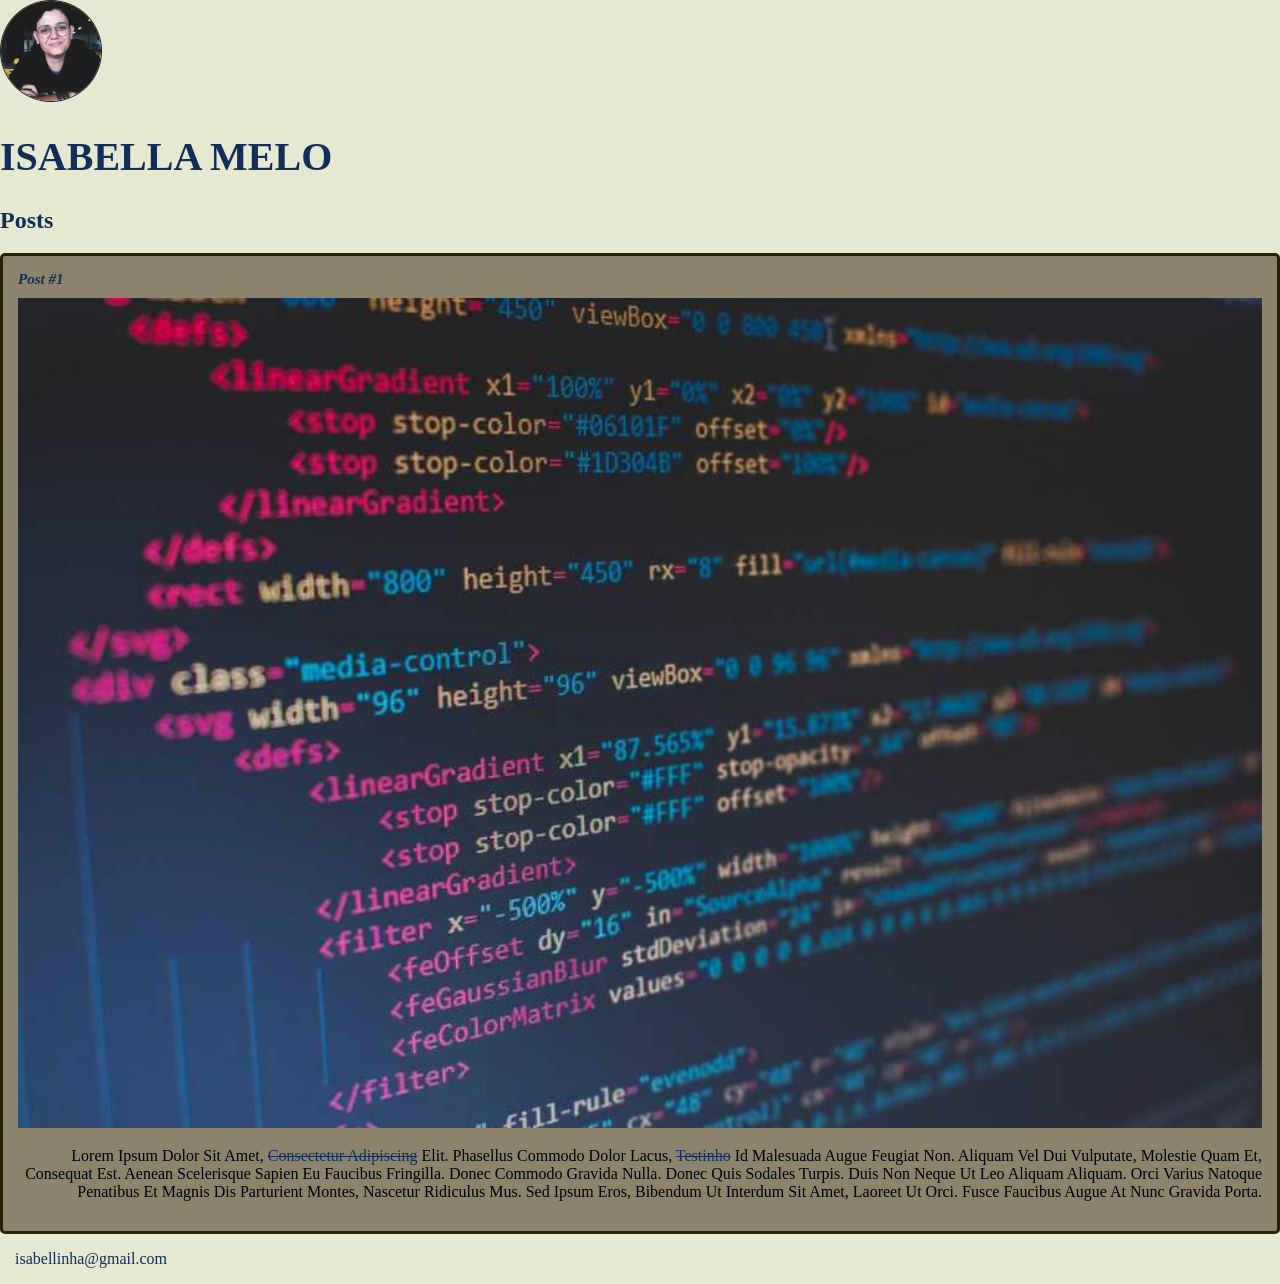
<file: 02. Introdução HTML5 e CSS3/index.html>
<!DOCTYPE html>
<html>
    <head>
        <meta charset="utf-8">
        <title>Isabella Melo</title>
        <link rel="stylesheet" href="style.css">
    </head>
    <body>
        <header>
            <img src="isabella.jpeg" alt="Isabella Melo" class="photo">
            <h1 id="title">Isabella Melo</h1>
        </header>
        <section>
            <header>
                <h2 class="subtitle">Posts</h2>
            </header>
            <article class="post"> 
                <header>
                    <h3 class="post_title">Post #1</h3>
                    <img src="software.jpg" alt="Imagem de Capa com Cógigos" class="post_image">
                </header>
                <p class="post_content">
                    Lorem ipsum dolor sit amet, <a href="https://www.linkedin.com/in/isabella-cpmelo/" target="_blank">consectetur adipiscing</a> elit. Phasellus commodo dolor lacus, <a href="mailto:isabellia@gmail.com">testinho</a> id malesuada augue feugiat non. Aliquam vel dui vulputate, molestie quam et, consequat est. Aenean scelerisque sapien eu faucibus fringilla. Donec commodo gravida nulla. Donec quis sodales turpis. Duis non neque ut leo aliquam aliquam. Orci varius natoque penatibus et magnis dis parturient montes, nascetur ridiculus mus. Sed ipsum eros, bibendum ut interdum sit amet, laoreet ut orci. Fusce faucibus augue at nunc gravida porta.
                </p>
            </article>
        </section>
        <footer> 
            <ul class="contact_list"> 
                <li>
                   <a href="mailto:isabellinha@gmail.com">isabellinha@gmail.com</a>
                </li>
            </ul>
        </footer>
    </body>
</html>
</file>
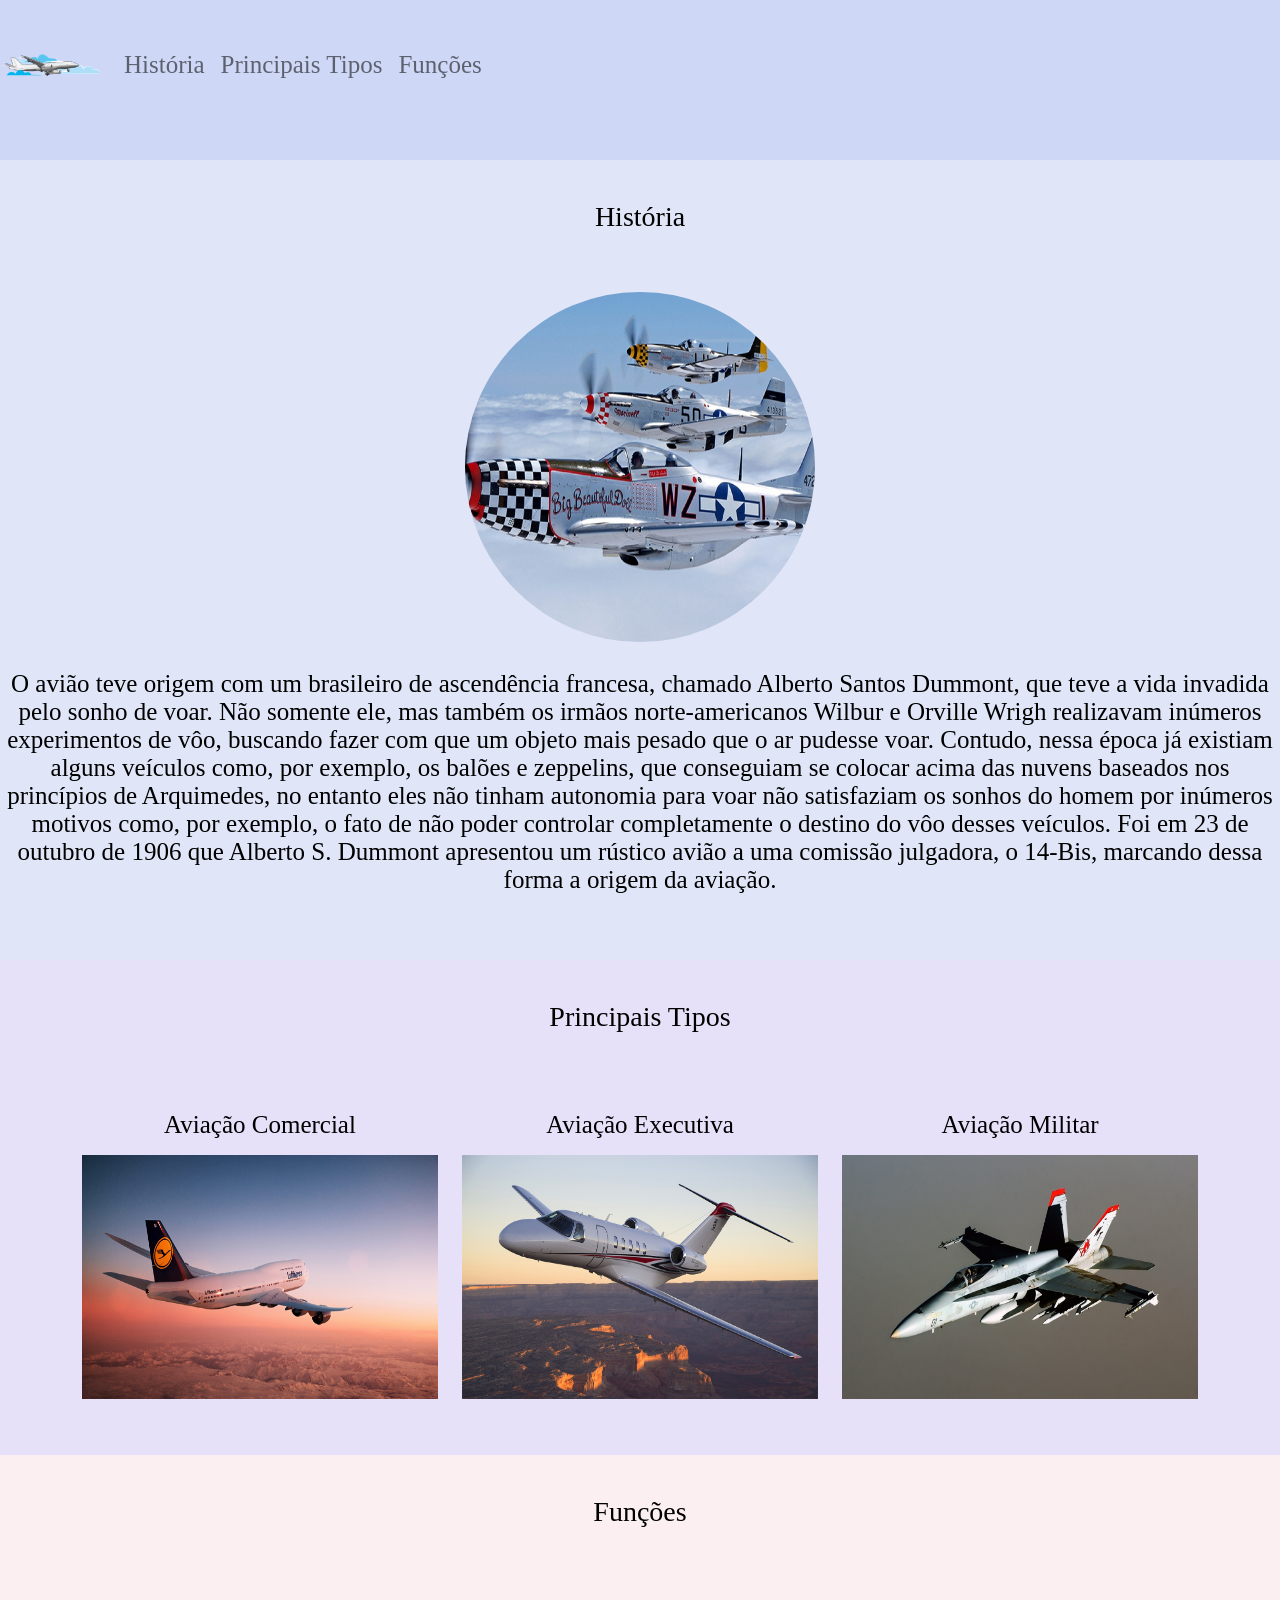
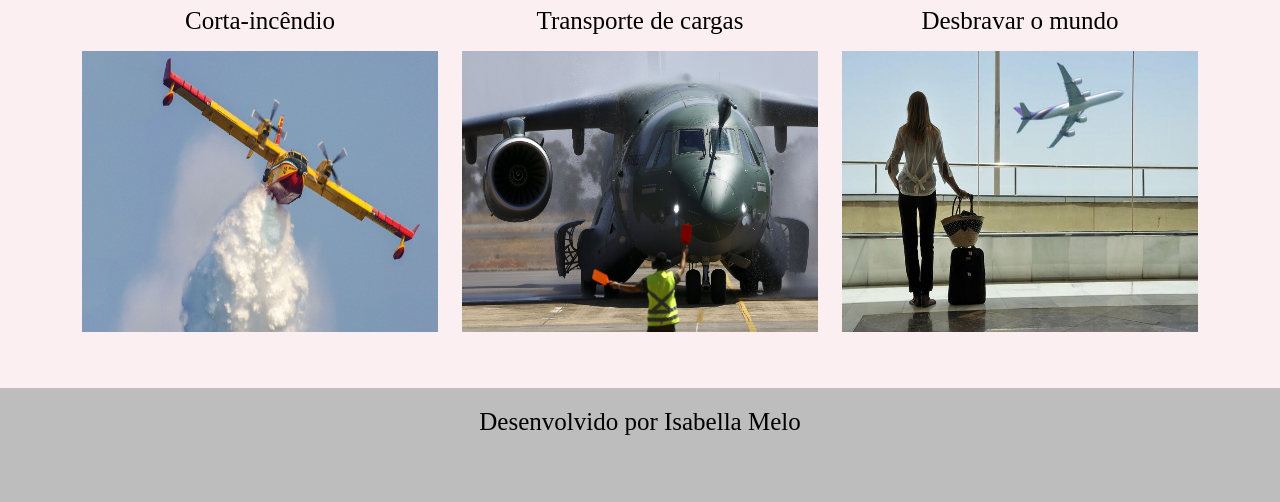
<file: 3. Contruido paginas para internet com Bootstrap/index.html>
<!DOCTYPE html>
<html lang="pt-br">
    <head>
        <title>Guia dos Aviões</title>
        <meta charset="utf-8">
        <link rel="stylesheet" type="text/css" href="bootstrap/css/bootstrap.min.css">
        <link rel="stylesheet" type="text/css" href="css/style.css">
    </head>
    <body>
        <nav class="navbar navbar-expand-lg navbar-light margin">
            <a class="navbar-brand" href="#">
                <img src="img/—Pngtree—comercial air plane_3711718.png" alt="" width="100" height="80">
            </a>
            <div class="collapse navbar-collapse">
                <ul class="navbar-nav">
                    <li class="nav-item">
                        <a class="nav-link" aria-current="page" href="#historia">História</a>
                    </li>
                    <li class="nav-item">
                        <a class="nav-link" aria-current="page" href="#principais-tipos">Principais Tipos</a>
                    </li>
                    <li class="nav-item">
                        <a class="nav-link" aria-current="page" href="#funcoes">Funções</a>
                    </li>
                </ul>
            </div>
        </nav>
        <section id="historia">
            <div class="container-fluif historia text-center margin">
                <h3 class="margin">História</h3>
                <img src="img/Pilatus PC-12NG.jpg" class="rounded-circle" width="350" height="350">
                <p> <br/> O avião teve origem com um brasileiro de ascendência francesa, chamado Alberto Santos Dummont, que teve a vida invadida pelo sonho de voar. Não somente ele, mas também os irmãos norte-americanos Wilbur e Orville Wrigh realizavam inúmeros experimentos de vôo, buscando fazer com que um objeto mais pesado que o ar pudesse voar. Contudo, nessa época já existiam alguns veículos como, por exemplo, os balões e zeppelins, que conseguiam se colocar acima das nuvens baseados nos princípios de Arquimedes, no entanto eles não tinham autonomia para voar não satisfaziam os sonhos do homem por inúmeros motivos como, por exemplo, o fato de não poder controlar completamente o destino do vôo desses veículos. Foi em 23 de outubro de 1906 que Alberto S. Dummont apresentou um rústico avião a uma comissão julgadora, o 14-Bis, marcando dessa forma a origem da aviação.</p>
            </div>
        </section>
        <section id="principais-tipos">
            <div class="container-fluif principais-tipos text-center margin">
                <h3 class="margin">Principais Tipos</h3>
                <div class="container margin">
                    <div class="row">
                        <div class="col-lg-4">
                            <p>Aviação Comercial</p>
                            <img src="img/Comerciaç.jpg" width="100%" height="100%">
                        </div>
                        <div class="col-lg-4">
                            <p>Aviação Executiva</p>
                            <img src="img/executivo.jpg" width="100%" height="100%">
                        </div>
                        <div class="col-lg-4">
                            <p>Aviação Militar</p>
                            <img src="img/militar.jpg" width="100%" height="100%">
                        </div>
                    </div>

                </div>
            </div>
        </section>
        <section id="funcoes">
            <div class="container-fluid text-center margin funcoes">
                <h3 class="margin">Funções</h3>
                <div class="container margin">
                    <div class="row">
                        <div class="col-lg-4">
                            <p>Corta-incêndio</p>
                            <img src="img/bombeiros.jpg" width="100%" height="100%">
                        </div>
                        <div class="col-lg-4">
                            <p>Transporte de cargas</p>
                            <img src="img/transporte-cargas.jpg" width="100%" height="100%"> 
                        </div>
                        <div class="col-lg-4">
                            <p>Desbravar o mundo</p>
                            <img src="img/viagens.jpg" width="100%" height="100%">
                        </div>
                    </div>
                </div>
            </div>   
        </section>

        <footer class="container-fluif footer text-center margin">
            <p>Desenvolvido por Isabella Melo</p>
        </footer>
    </body>

</html>
</file>
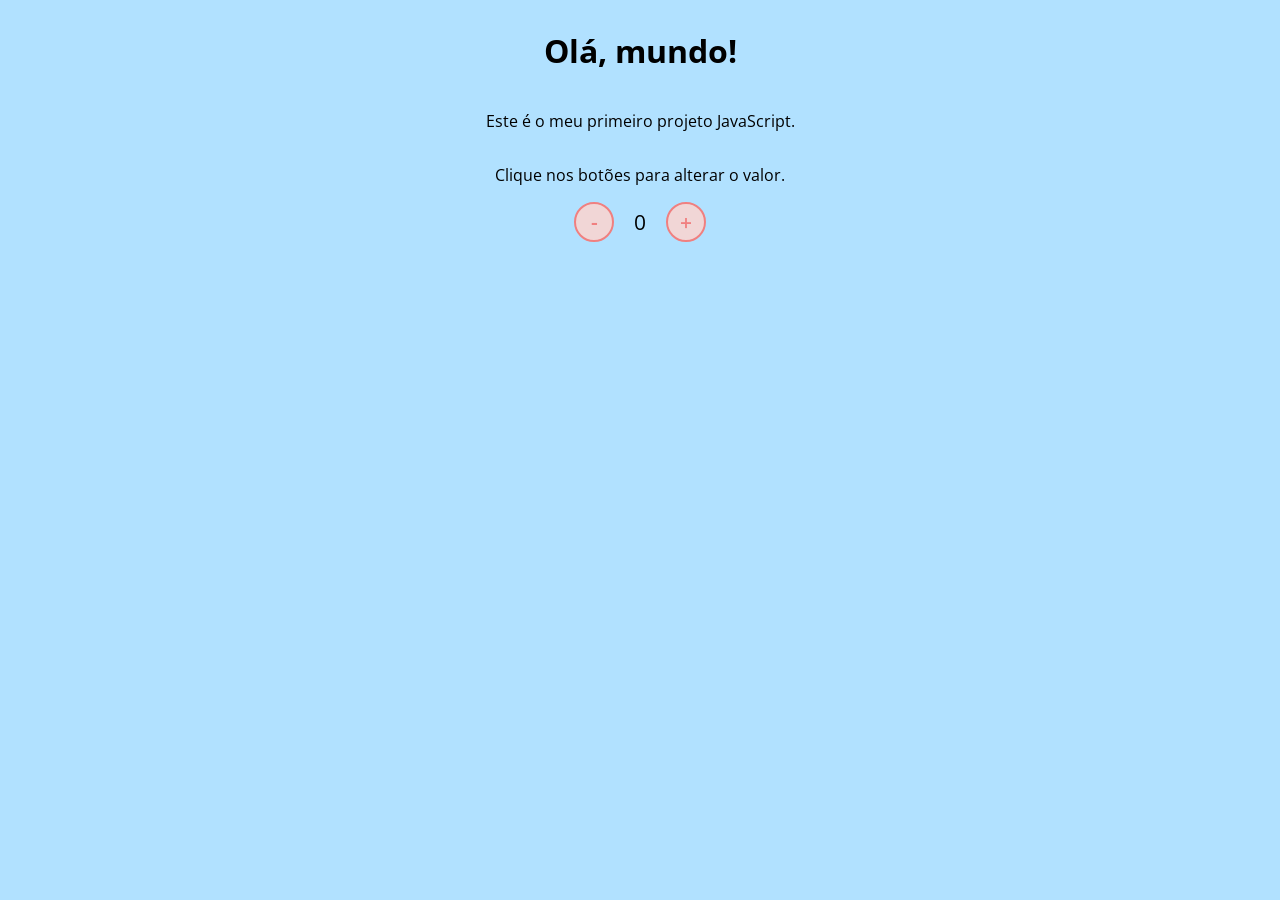
<file: 03. Introdução ao JavaScript/contador/index.html>
<!DOCTYPE html>
<html lang="en">
<head>
    <meta charset="UTF-8">
    <meta http-equiv="X-UA-Compatible" content="IE=edge">
    <meta name="viewport" content="width=device-width, initial-scale=1.0">
    <link rel="stylesheet" href="assets/css/style.css">
    <title>Contador</title>
</head>
<body>
    <h1>Olá, mundo!</h1>
    <p>Este é o meu primeiro projeto JavaScript.</p>
    <p>Clique nos botões para alterar o valor.</p>
    <div id="counter">
        <button name="subtrair" onclick="decrement()"> - </button>
        <span id="currentNumber">0</span>
        <button name="adicionar" onclick="increment()">+</button>
    </div>
    <script src="assets/js/scripts.js"></script>
</body>
</html>
</file>
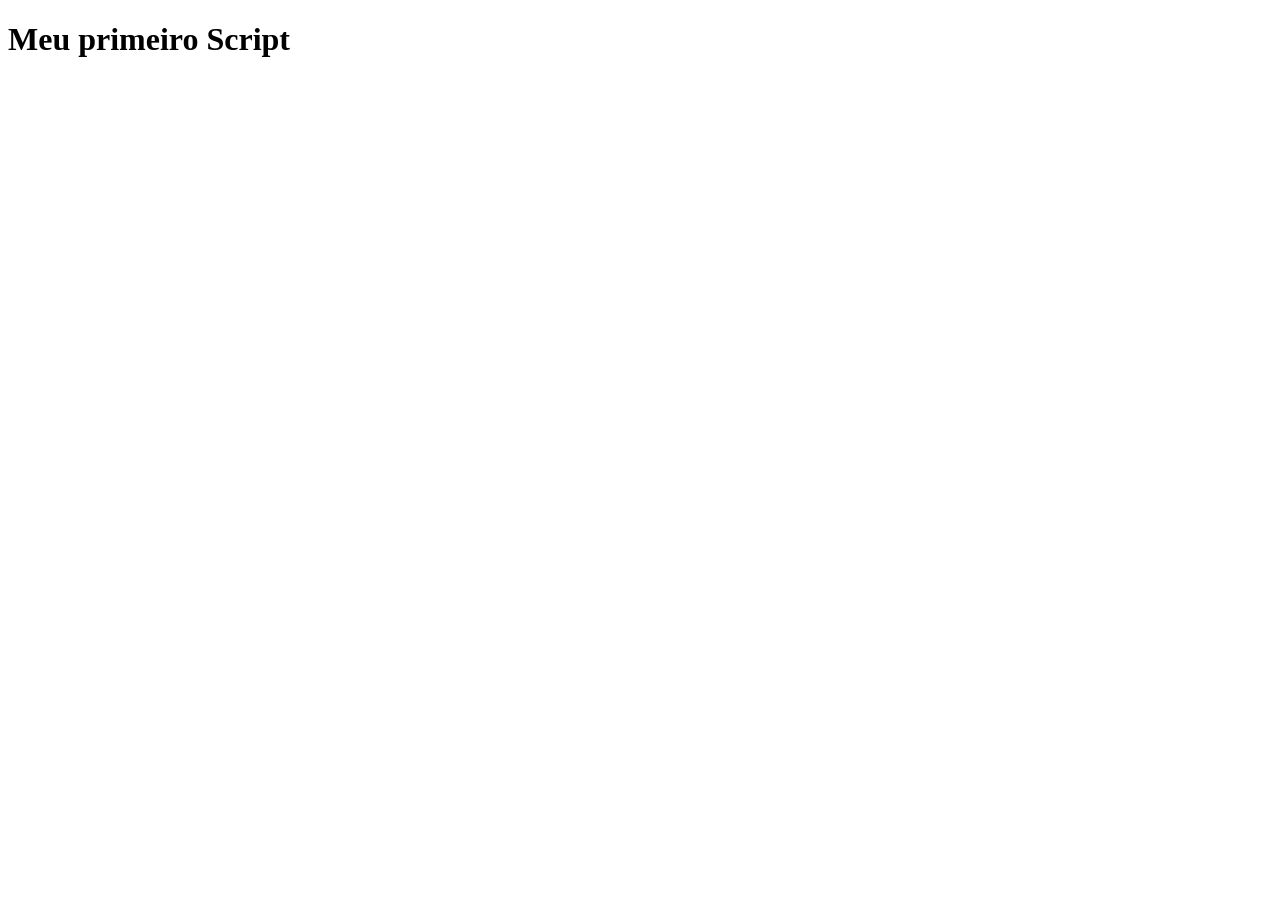
<file: 04. Sintaxe basica em JavaScript/1. O que é JavaScript/index.html>
<!DOCTYPE html>
<html lang="en">
<head>
    <meta charset="UTF-8">
    <meta http-equiv="X-UA-Compatible" content="IE=edge">
    <meta name="viewport" content="width=device-width, initial-scale=1.0">
    <title>Meu primeiro <Script></Script></title>
</head>
<body>
    <h1>Meu primeiro Script</h1>
    <!--uma boa prática é externar o script-->
    <!--Carregar o script ao final do body-->
    <script src="script.js"></script>
</body>
</html>
</file>
<file: 02. Introdução HTML5 e CSS3/style.css>
body {
    background: rgb(229, 233, 210);
    font-family: Verdana;
    margin: auto;
}

.photo {
    border: 1px solid rgb(34, 34, 33); 
    border-radius: 50%;
    width: 100px;
}

#title, .subtitle, .post_title {
    color: rgb(18, 46, 88);
}

#title {
    font-size: 40px;
    text-transform: uppercase;
}

a {
    text-decoration: line-through;
    color: rgb(18, 46, 88);
}

.post_title {
    font-size: 15px;
    font-style: italic;
    margin: 0;
    margin-bottom: 10px;
}

.post {
    background: rgb(139, 131, 108);
    padding: 15px;
    border: 3px solid rgb(39, 33, 4);
    margin-bottom: 15px;
    border-radius: 5px;
}

.post_content {
    margin: 0;
    margin-bottom: 15px;
    text-transform: capitalize;
    text-align: right;
}
.post_image {
    margin-bottom: 15px;
    width: 100%;
}

.contact_list {
    list-style-type: none;
    padding-left: 15px;
}

.contact_list li a {
    text-decoration: none;
}
</file>
<file: 3. Contruido paginas para internet com Bootstrap/css/style.css>
body {
    font: 25px Verdana;
    color: black;
}
.navbar {
    background-color: #CED8F6;
}
.historia {
    background-color: #E0E6F8;
}
.margin {
    padding-bottom: 50px;
    padding-top: 20px;
}
.principais-tipos {
    background-color: #E6E0F8;
}
.funcoes {
    background-color: #FBEFF2;
}
.footer {
    background-color: #BDBDBD;
}
</file>
<file: 03. Introdução ao JavaScript/contador/assets/css/style.css>
@import url('https://fonts.googleapis.com/css2?family=Open+Sans:wght@300;600&display=swap');

* {
    font-family: 'Open Sans', sans-serif;
}

body {
    display: flex;
    align-items: center;
    justify-content: center;
    flex-direction: column;
    background-color: rgb(177, 225, 255);
}

button {
    height: 40px;
    width: 40px;
    border-radius: 50%;
    border: 2px solid lightcoral;
    background-color: rgb(241, 214, 214);
    color: lightcoral;
    font-size: 16pt;
    font-weight: 600;
    text-align: center;
}

#counter {
    display: flex;
}

#currentNumber {
    display: flex;
    align-items: center;
    margin: 0 20px;
    font-size: 16pt;
}
</file>
